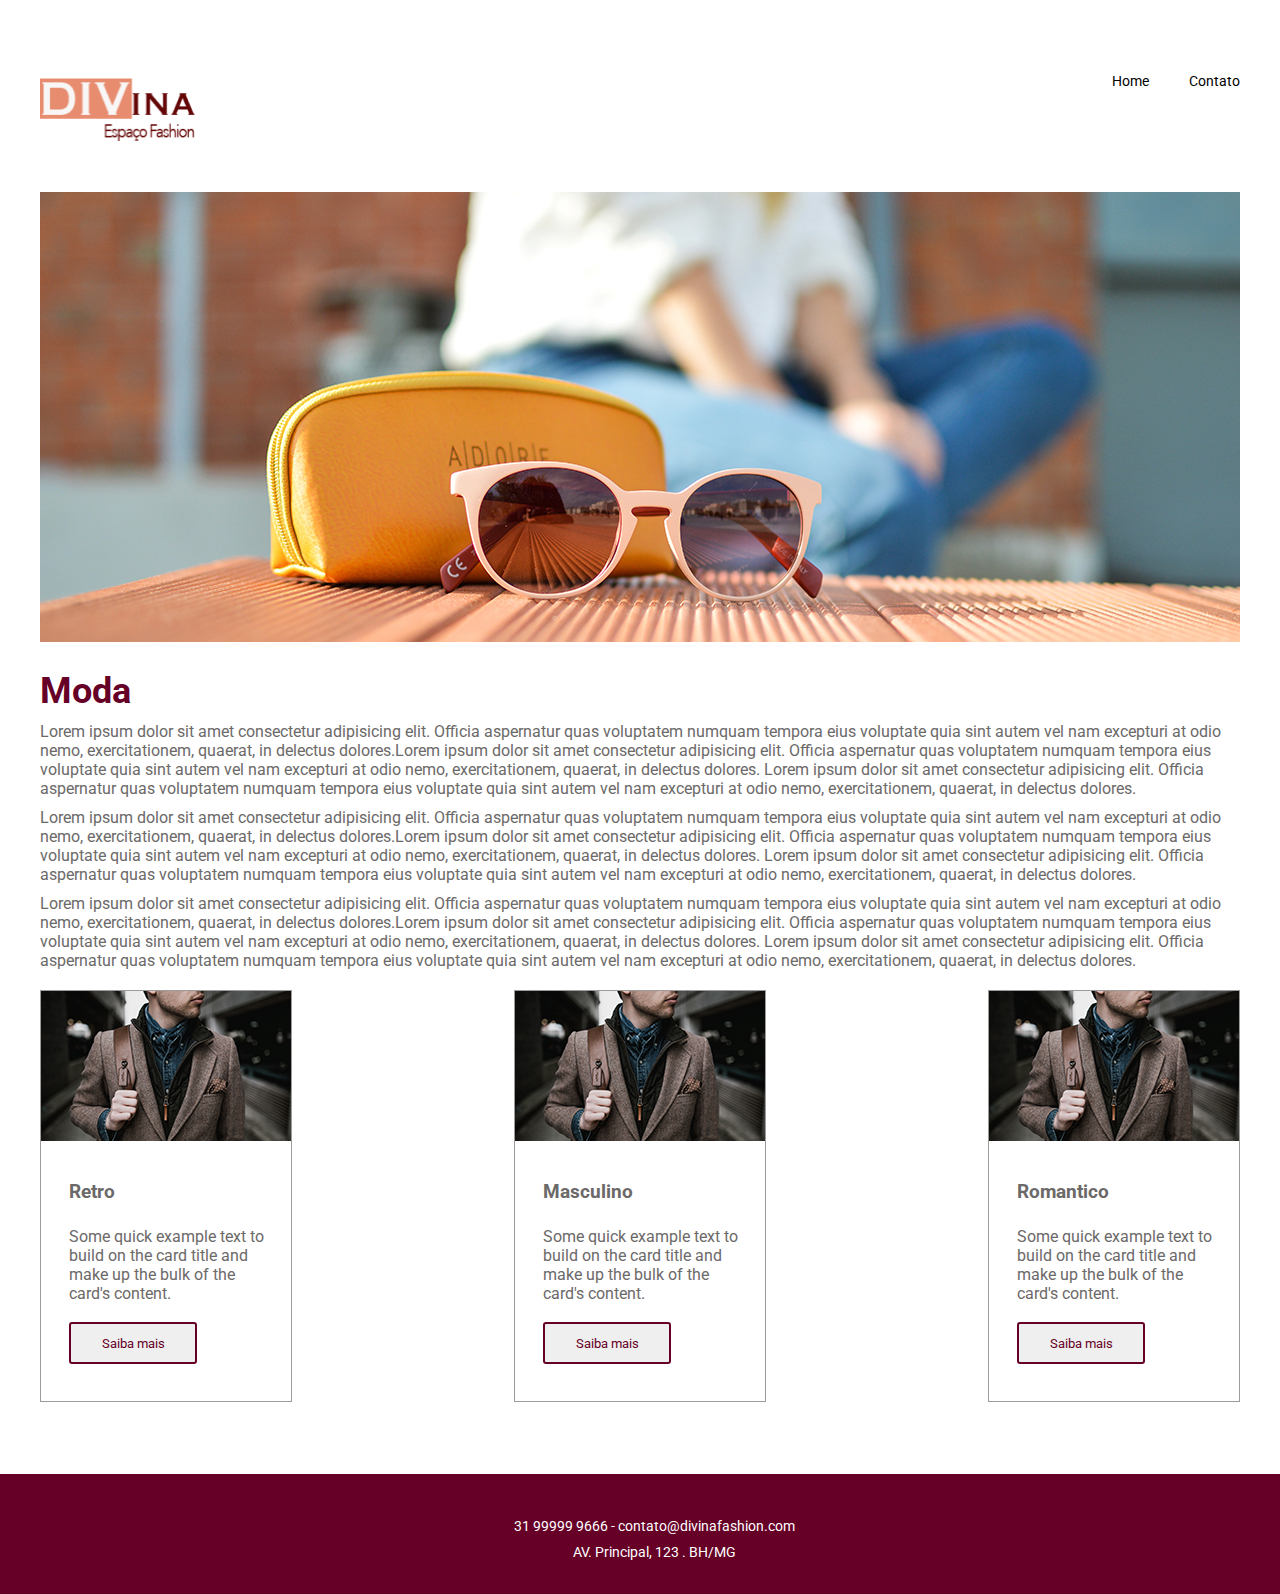
<file: index.html>
<!DOCTYPE html>
<html lang="pt-br">
  <head>
    <meta charset="UTF-8" />
    <meta http-equiv="X-UA-Compatible" content="IE=edge" />
    <meta name="viewport" content="width=device-width, initial-scale=1.0" />
    <title>Home</title>
    <link rel="stylesheet" href="./css/style.css" />
  </head>
  <body>
    <header class="header">
      <img src="./img/logo 1.png" alt="logo" />
      <nav>
        <ul class="dropdown">
          <li><a href="./index.html" title="link para o submenu">Home</a></li>
          <li>
            <a href="./contato.html" title="link para o submenu">Contato</a>
          </li>
        </ul>
      </nav>
    </header>
    <main>
      <img
        class="img_bg"
        src="./img/banner-home 1.png"
        alt="imagem background"
      />
      <h2 class="titulo">Moda</h2>
      <div class="paragrafo">
        <p>
          Lorem ipsum dolor sit amet consectetur adipisicing elit. Officia
          aspernatur quas voluptatem numquam tempora eius voluptate quia sint
          autem vel nam excepturi at odio nemo, exercitationem, quaerat, in
          delectus dolores.Lorem ipsum dolor sit amet consectetur adipisicing
          elit. Officia aspernatur quas voluptatem numquam tempora eius
          voluptate quia sint autem vel nam excepturi at odio nemo,
          exercitationem, quaerat, in delectus dolores. Lorem ipsum dolor sit
          amet consectetur adipisicing elit. Officia aspernatur quas voluptatem
          numquam tempora eius voluptate quia sint autem vel nam excepturi at
          odio nemo, exercitationem, quaerat, in delectus dolores.
        </p>
        <p>
          Lorem ipsum dolor sit amet consectetur adipisicing elit. Officia
          aspernatur quas voluptatem numquam tempora eius voluptate quia sint
          autem vel nam excepturi at odio nemo, exercitationem, quaerat, in
          delectus dolores.Lorem ipsum dolor sit amet consectetur adipisicing
          elit. Officia aspernatur quas voluptatem numquam tempora eius
          voluptate quia sint autem vel nam excepturi at odio nemo,
          exercitationem, quaerat, in delectus dolores. Lorem ipsum dolor sit
          amet consectetur adipisicing elit. Officia aspernatur quas voluptatem
          numquam tempora eius voluptate quia sint autem vel nam excepturi at
          odio nemo, exercitationem, quaerat, in delectus dolores.
        </p>
        <p>
          Lorem ipsum dolor sit amet consectetur adipisicing elit. Officia
          aspernatur quas voluptatem numquam tempora eius voluptate quia sint
          autem vel nam excepturi at odio nemo, exercitationem, quaerat, in
          delectus dolores.Lorem ipsum dolor sit amet consectetur adipisicing
          elit. Officia aspernatur quas voluptatem numquam tempora eius
          voluptate quia sint autem vel nam excepturi at odio nemo,
          exercitationem, quaerat, in delectus dolores. Lorem ipsum dolor sit
          amet consectetur adipisicing elit. Officia aspernatur quas voluptatem
          numquam tempora eius voluptate quia sint autem vel nam excepturi at
          odio nemo, exercitationem, quaerat, in delectus dolores.
        </p>
      </div>
      <article>
        <div class="container_index">
          <div class="card">
            <img src="./img/masc 3.png" alt="imagem masculina" />
            <h3>Retro</h3>
            <p>
              Some quick example text to build on the card title and make up the
              bulk of the card's content.
            </p>
            <button>Saiba mais</button>
          </div>
          <div class="card">
            <img src="./img/masc 3.png" alt="imagem masculina" />
            <h3>Masculino</h3>
            <p>
              Some quick example text to build on the card title and make up the
              bulk of the card's content.
            </p>
            <button>Saiba mais</button>
          </div>
          <div class="card">
            <img src="./img/masc 3.png" alt="imagem masculina" />
            <h3>Romantico</h3>
            <p>
              Some quick example text to build on the card title and make up the
              bulk of the card's content.
            </p>
            <button>Saiba mais</button>
          </div>
        </div>
      </article>
    </main>
    <footer class="container_footer">
      <p>31 99999 9666 - contato@divinafashion.com</p>
      <p>AV. Principal, 123 . BH/MG</p>
    </footer>
  </body>
</html>
</file>
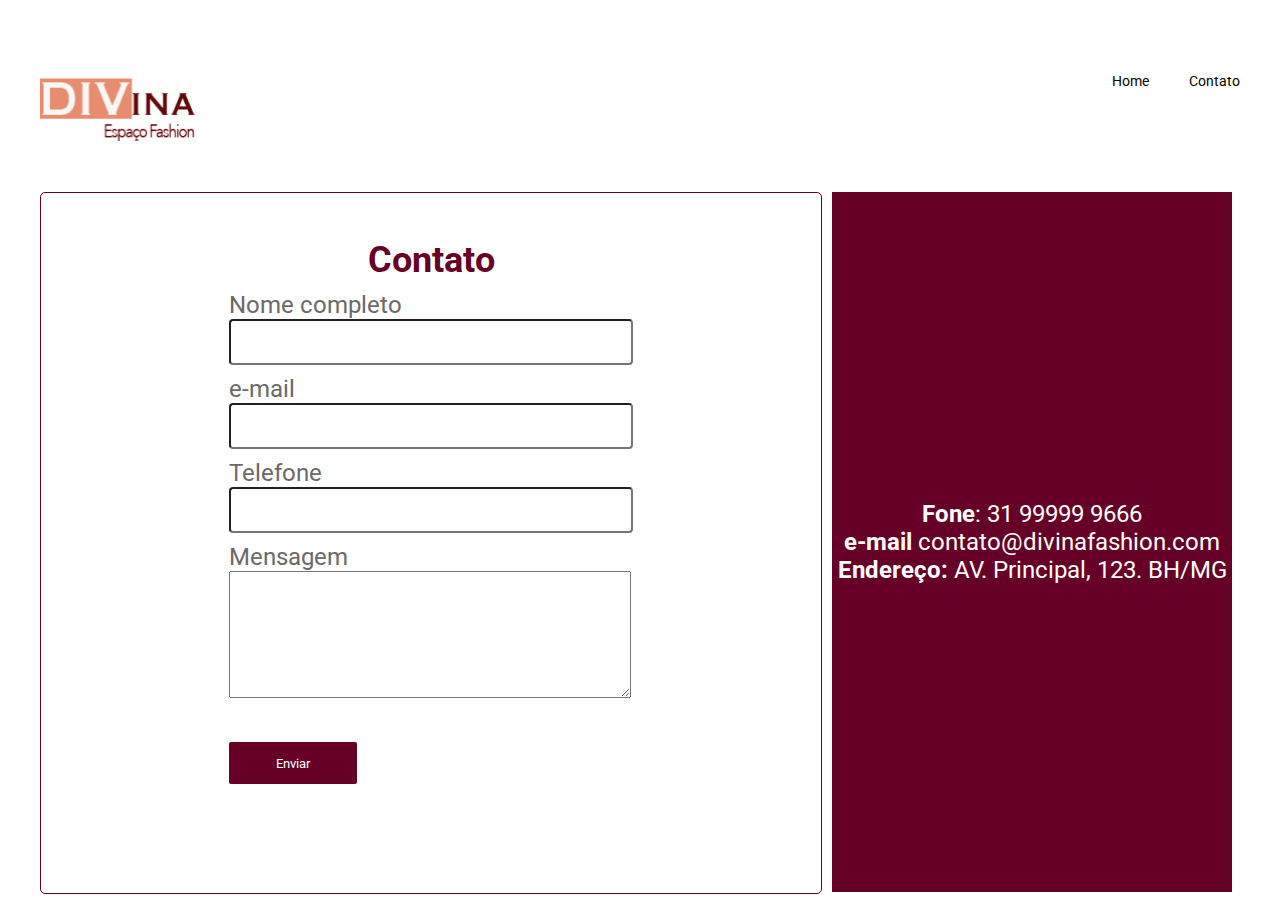
<file: contato.html>
<!DOCTYPE html>
<html lang="pt-br">
  <head>
    <meta charset="UTF-8" />
    <meta http-equiv="X-UA-Compatible" content="IE=edge" />
    <meta name="viewport" content="width=device-width, initial-scale=1.0" />
    <title>Contato</title>
    <link rel="stylesheet" href="./css/style.css" />
  </head>
  <body>
    <header class="header">
      <img src="./img/logo 1.png" alt="logo" />
      <nav>
        <ul class="dropdown">
          <li><a href="./index.html" title="link para o submenu">Home</a></li>
          <li>
            <a href="./contato.html" title="link para o submenu">Contato</a>
          </li>
        </ul>
      </nav>
    </header>
    <main class="main">
      <form>
        <article class="row">
          <div class="container">
            <h1 class="titulo">Contato</h1>
            <label for="nome">Nome completo</label>
            <input type="text" id="nome" name="nome" />
            <label for="email">e-mail</label>
            <input type="email" id="email" name="email" />
            <label for="telefone">Telefone</label>
            <input type="telefone" id="telefone" name="telefone" />
            <label for="textarea">Mensagem</label>
            <textarea name="textarea" cols="30" rows="10"></textarea>
            <button class="enviar">Enviar</button>
          </div>
        </article>
      </form>
      <div>
        <footer class="container_lateral_footer">
          <p><b>Fone</b>: 31 99999 9666</p>
          <p><b>e-mail</b> contato@divinafashion.com</p>
          <p><b>Endereço:</b> AV. Principal, 123. BH/MG</p>
        </footer>
      </div>
    </main>
    <footer class="container_inferior_footer">
      <p>31 99999 9666 - contato@divinafashion.com</p>
      <p>AV. Principal, 123 .BH/MG</p>
    </footer>
  </body>
</html>
</file>
<file: css/style.css>
@import url(./contato/contato.css);
@import url(./global/footer.css);
@import url(./header/header.css);
@import url(./home.css/home.css);
@import url(./contato_responsivo/mobile.css);
@import url(./index_responsivo/index_responsivo.css);
</file>
